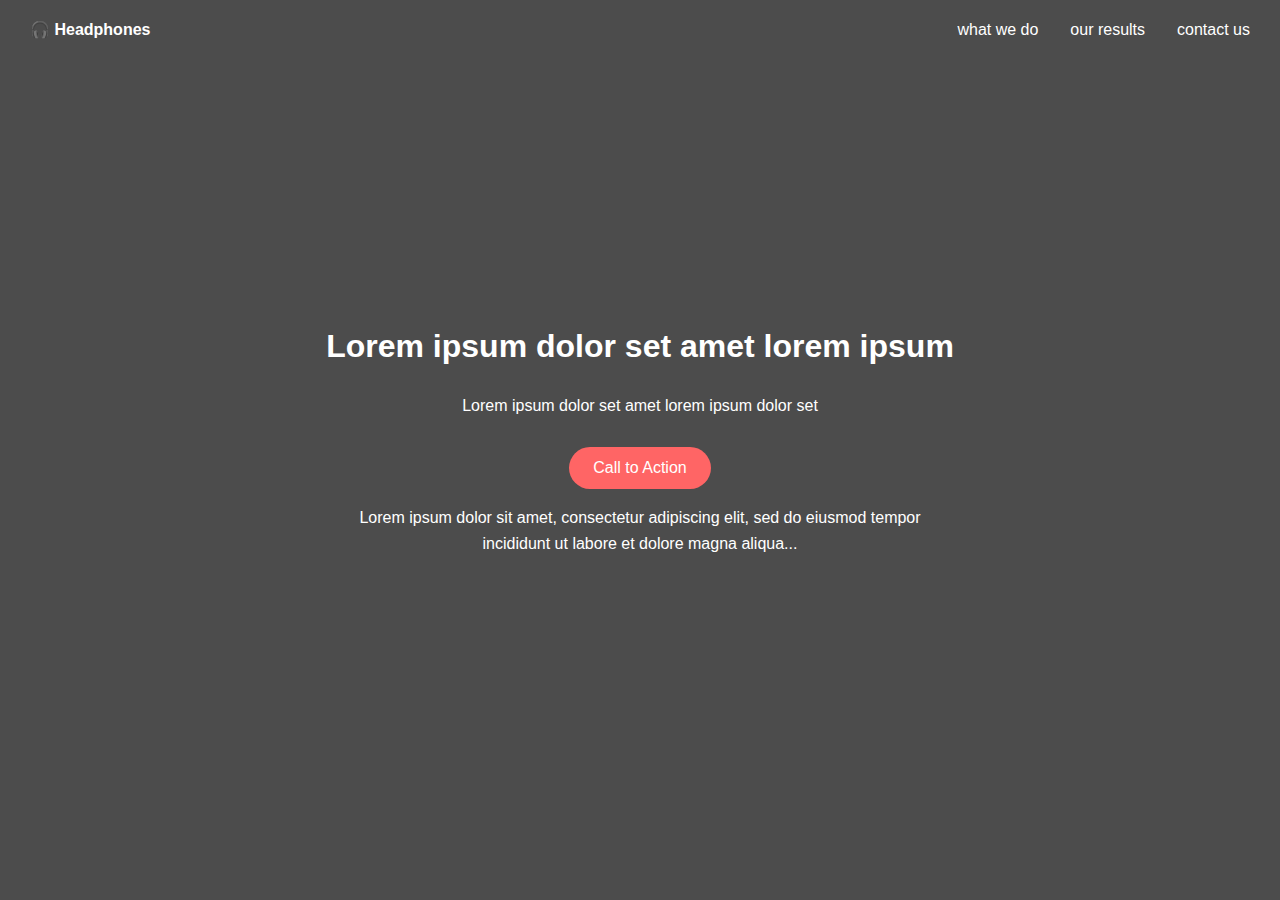
<file: 0-index.html>
<!DOCTYPE html>
<html lang="en">
<head>
  <meta charset="UTF-8" />
  <meta name="viewport" content="width=device-width, initial-scale=1.0"/>
  <title>Headphones</title>
  <link rel="stylesheet" href="0-styles.css" />
</head>
<body>
  <header class="hero">
    <nav class="nav">
      <div class="logo">🎧 Headphones</div>
      <ul class="nav-links">
        <li><a href="#">what we do</a></li>
        <li><a href="#">our results</a></li>
        <li><a href="#">contact us</a></li>
      </ul>
    </nav>
    <div class="hero-content">
      <h1>Lorem ipsum dolor set amet lorem ipsum</h1>
      <p>Lorem ipsum dolor set amet lorem ipsum dolor set</p>
      <button class="cta-button">Call to Action</button>
      <p class="description">
        Lorem ipsum dolor sit amet, consectetur adipiscing elit, sed do eiusmod tempor incididunt ut labore et dolore magna aliqua...
      </p>
    </div>
  </header>
</body>
</html>
</file>
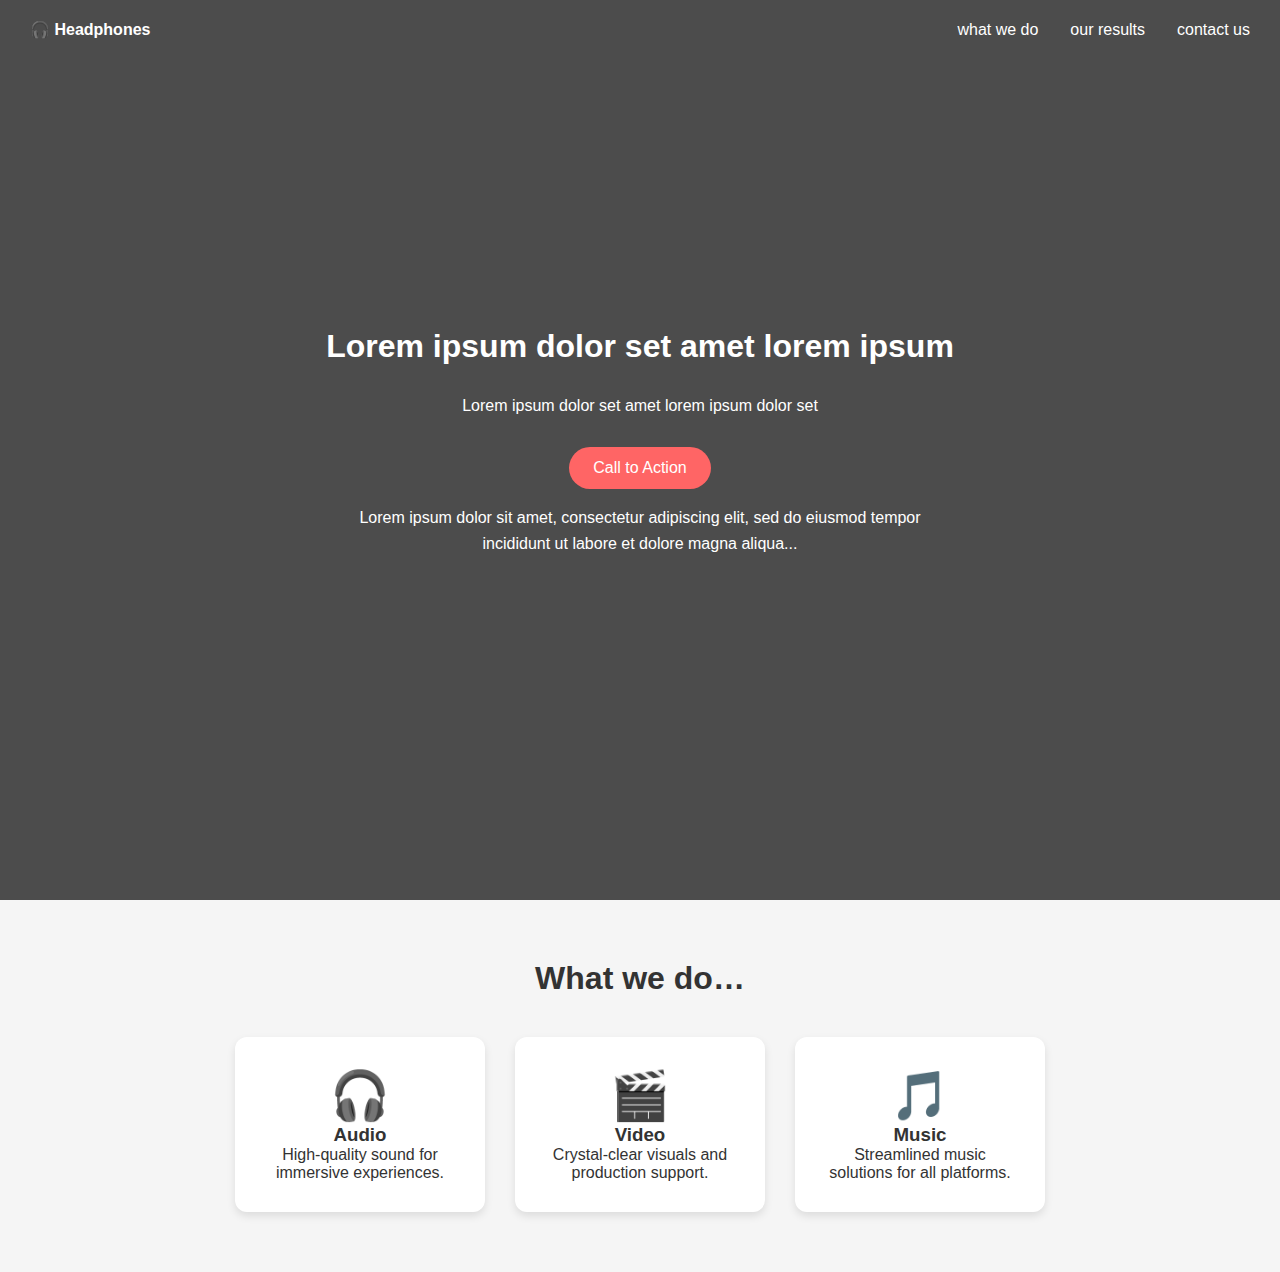
<file: 1-index.html>
<!DOCTYPE html>
<html lang="en">
<head>
  <meta charset="UTF-8" />
  <meta name="viewport" content="width=device-width, initial-scale=1.0"/>
  <title>Headphones</title>
  <link rel="stylesheet" href="1-styles.css" />
</head>
<body>
  <header class="hero">
    <nav class="nav">
      <div class="logo">🎧 Headphones</div>
      <ul class="nav-links">
        <li><a href="#">what we do</a></li>
        <li><a href="#">our results</a></li>
        <li><a href="#">contact us</a></li>
      </ul>
    </nav>
    <div class="hero-content">
      <h1>Lorem ipsum dolor set amet lorem ipsum</h1>
      <p>Lorem ipsum dolor set amet lorem ipsum dolor set</p>
      <button class="cta-button">Call to Action</button>
      <p class="description">
        Lorem ipsum dolor sit amet, consectetur adipiscing elit, sed do eiusmod tempor incididunt ut labore et dolore magna aliqua...
      </p>
    </div>
  </header>
  
  <section class="what-we-do">
    <h2>What we do…</h2>
    <div class="services">
      <div class="service-item">
        <span class="icon">🎧</span>
        <h3>Audio</h3>
        <p>High-quality sound for immersive experiences.</p>
      </div>
      <div class="service-item">
        <span class="icon">🎬</span>
        <h3>Video</h3>
        <p>Crystal-clear visuals and production support.</p>
      </div>
      <div class="service-item">
        <span class="icon">🎵</span>
        <h3>Music</h3>
        <p>Streamlined music solutions for all platforms.</p>
      </div>
    </div>
  </section>
</body>
</html>
</file>
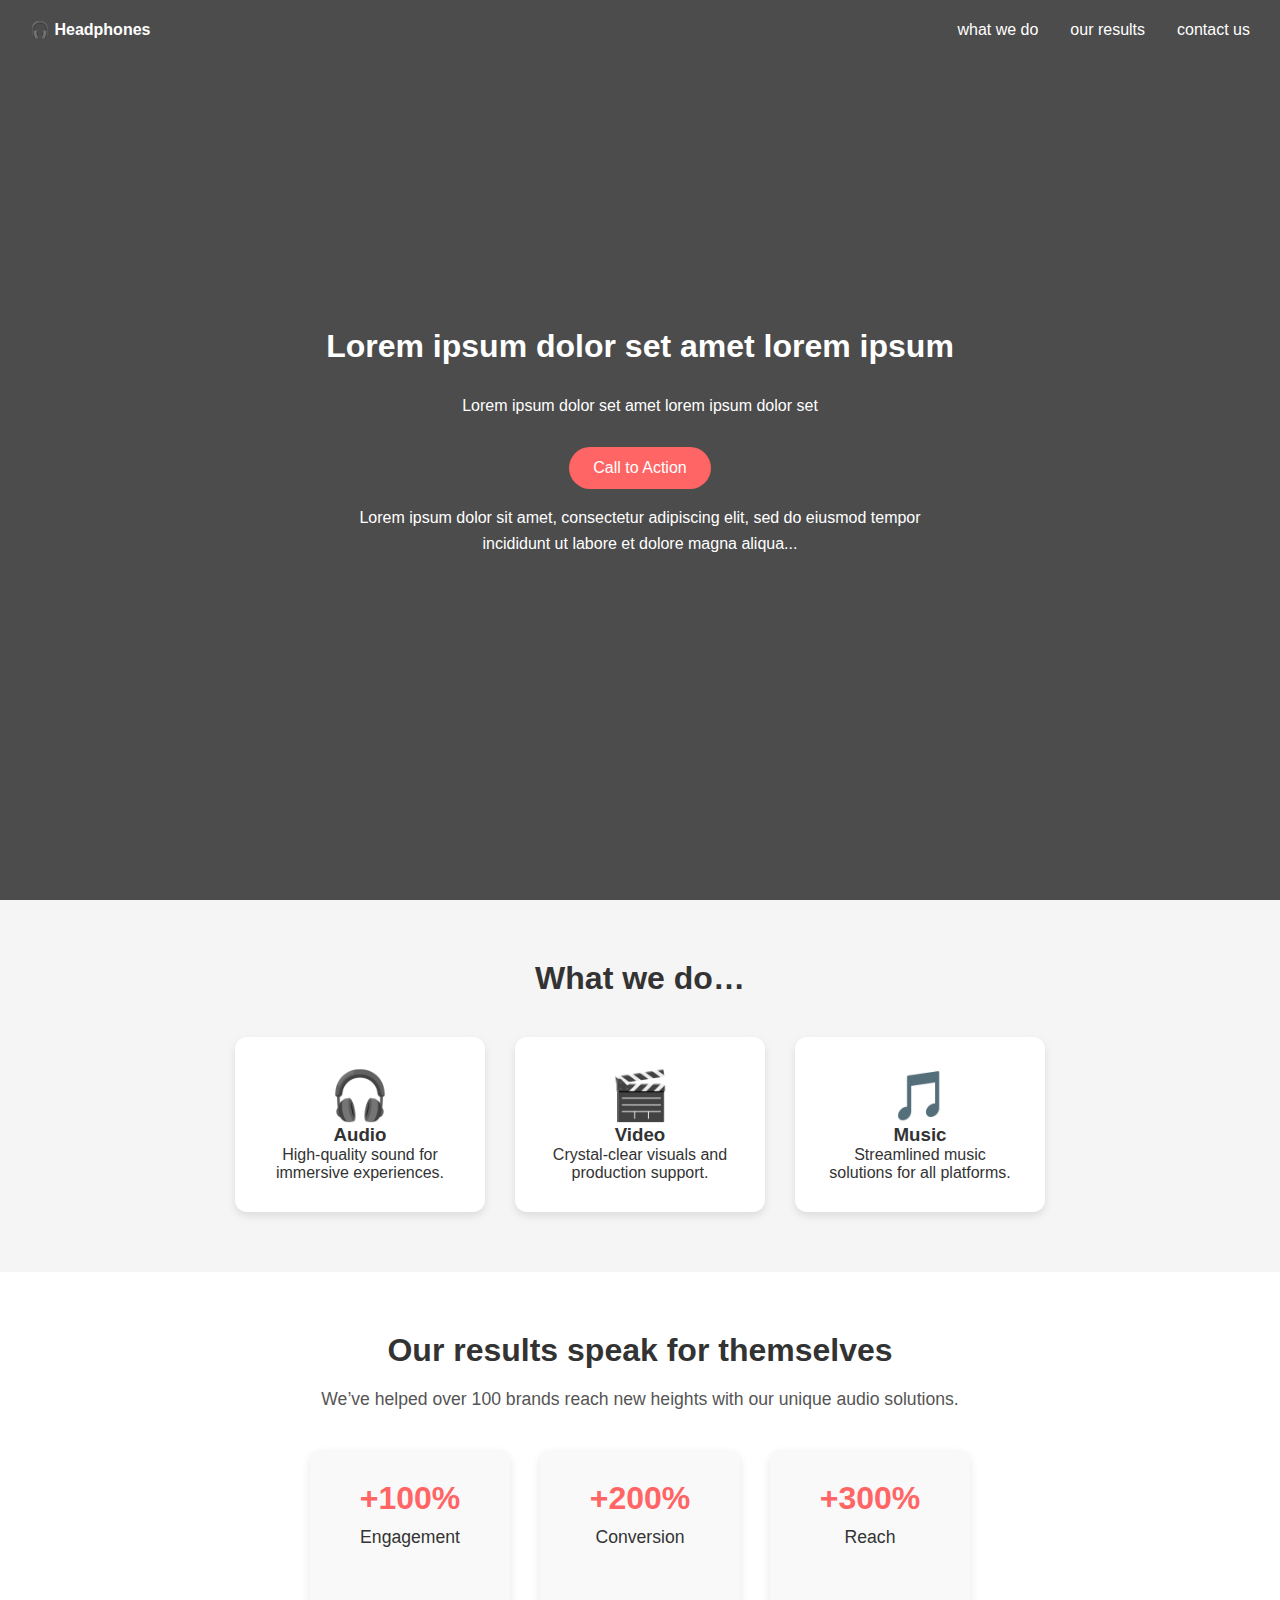
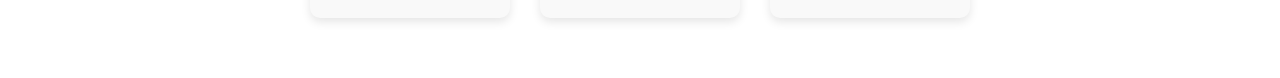
<file: 2-index.html>
<!DOCTYPE html>
<html lang="en">
<head>
  <meta charset="UTF-8" />
  <meta name="viewport" content="width=device-width, initial-scale=1.0"/>
  <title>Headphones</title>
  <link rel="stylesheet" href="2-styles.css" />
</head>
<body>
  <header class="hero">
    <nav class="nav">
      <div class="logo">🎧 Headphones</div>
      <ul class="nav-links">
        <li><a href="#">what we do</a></li>
        <li><a href="#">our results</a></li>
        <li><a href="#">contact us</a></li>
      </ul>
    </nav>
    <div class="hero-content">
      <h1>Lorem ipsum dolor set amet lorem ipsum</h1>
      <p>Lorem ipsum dolor set amet lorem ipsum dolor set</p>
      <button class="cta-button">Call to Action</button>
      <p class="description">
        Lorem ipsum dolor sit amet, consectetur adipiscing elit, sed do eiusmod tempor incididunt ut labore et dolore magna aliqua...
      </p>
    </div>
  </header>

  <section class="what-we-do">
    <h2>What we do…</h2>
    <div class="services">
      <div class="service-item">
        <span class="icon">🎧</span>
        <h3>Audio</h3>
        <p>High-quality sound for immersive experiences.</p>
      </div>
      <div class="service-item">
        <span class="icon">🎬</span>
        <h3>Video</h3>
        <p>Crystal-clear visuals and production support.</p>
      </div>
      <div class="service-item">
        <span class="icon">🎵</span>
        <h3>Music</h3>
        <p>Streamlined music solutions for all platforms.</p>
      </div>
    </div>
  </section>

  <section class="our-results">
    <h2>Our results speak for themselves</h2>
    <p>We’ve helped over 100 brands reach new heights with our unique audio solutions.</p>
    <div class="stats">
      <div class="stat">
        <h3>+100%</h3>
        <p>Engagement</p>
      </div>
      <div class="stat">
        <h3>+200%</h3>
        <p>Conversion</p>
      </div>
      <div class="stat">
        <h3>+300%</h3>
        <p>Reach</p>
      </div>
    </div>
  </section>
</body>
</html>
</file>
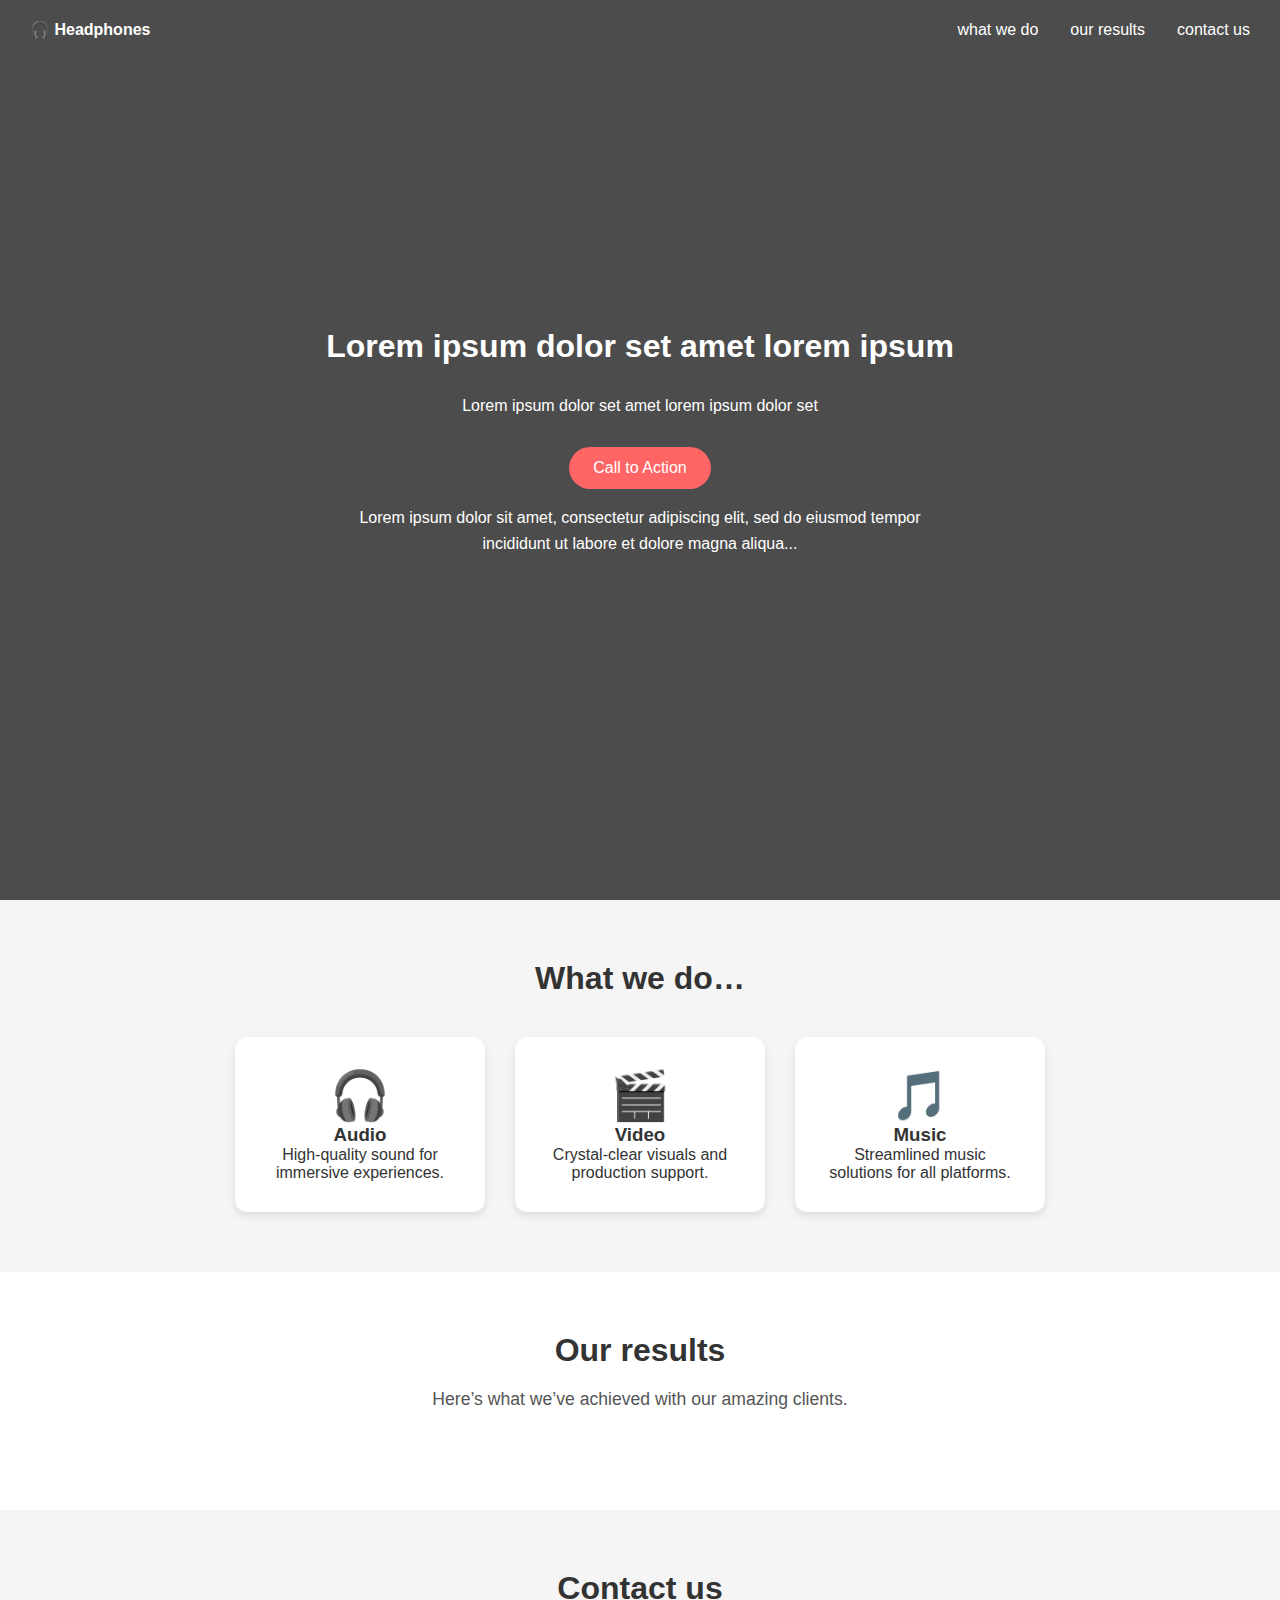
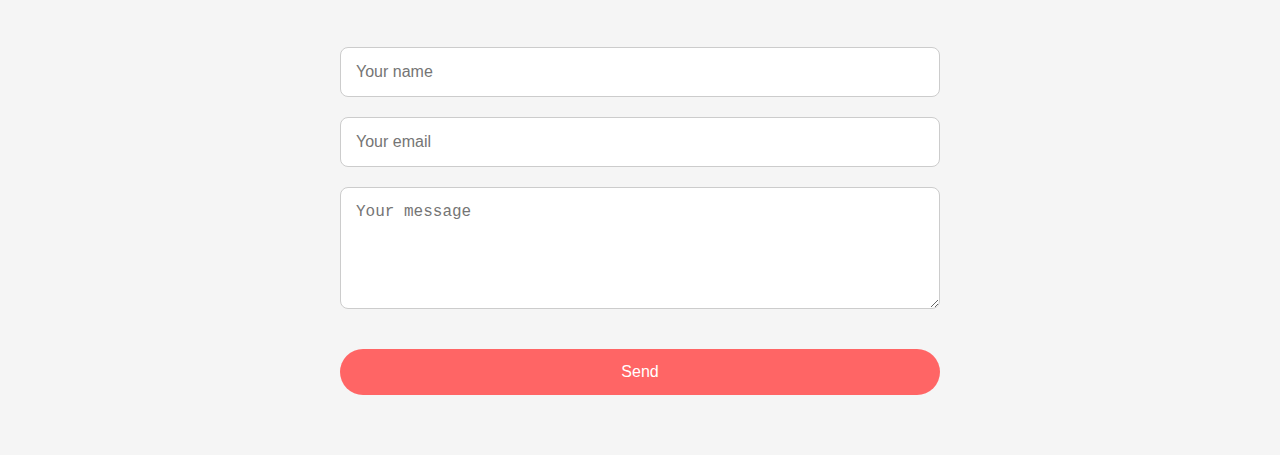
<file: 3-index.html>
<!DOCTYPE html>
<html lang="en">
<head>
  <meta charset="UTF-8" />
  <meta name="viewport" content="width=device-width, initial-scale=1.0"/>
  <title>Headphones</title>
  <link rel="stylesheet" href="3-styles.css" />
</head>
<body>
  <!-- Header / Hero Section -->
  <header class="hero">
    <nav class="nav">
      <div class="logo">🎧 Headphones</div>
      <ul class="nav-links">
        <li><a href="#">what we do</a></li>
        <li><a href="#">our results</a></li>
        <li><a href="#">contact us</a></li>
      </ul>
    </nav>
    <div class="hero-content">
      <h1>Lorem ipsum dolor set amet lorem ipsum</h1>
      <p>Lorem ipsum dolor set amet lorem ipsum dolor set</p>
      <button class="cta-button">Call to Action</button>
      <p class="description">
        Lorem ipsum dolor sit amet, consectetur adipiscing elit, sed do eiusmod tempor incididunt ut labore et dolore magna aliqua...
      </p>
    </div>
  </header>

  <!-- What We Do Section -->
  <section class="what-we-do">
    <h2>What we do…</h2>
    <div class="services">
      <div class="service-item">
        <span class="icon">🎧</span>
        <h3>Audio</h3>
        <p>High-quality sound for immersive experiences.</p>
      </div>
      <div class="service-item">
        <span class="icon">🎬</span>
        <h3>Video</h3>
        <p>Crystal-clear visuals and production support.</p>
      </div>
      <div class="service-item">
        <span class="icon">🎵</span>
        <h3>Music</h3>
        <p>Streamlined music solutions for all platforms.</p>
      </div>
    </div>
  </section>

  <!-- Our Results Section -->
  <section class="our-results">
    <h2>Our results</h2>
    <p>Here’s what we’ve achieved with our amazing clients.</p>
    <!-- You can add image or placeholder results here -->
  </section>

  <!-- Contact Us Section -->
  <section class="contact-section">
    <h2>Contact us</h2>
    <form class="contact-form">
      <div class="form-group">
        <input type="text" placeholder="Your name" required>
      </div>
      <div class="form-group">
        <input type="email" placeholder="Your email" required>
      </div>
      <div class="form-group">
        <textarea placeholder="Your message" rows="5" required></textarea>
      </div>
      <button type="submit" class="cta-button">Send</button>
    </form>
  </section>
</body>
</html>
</file>
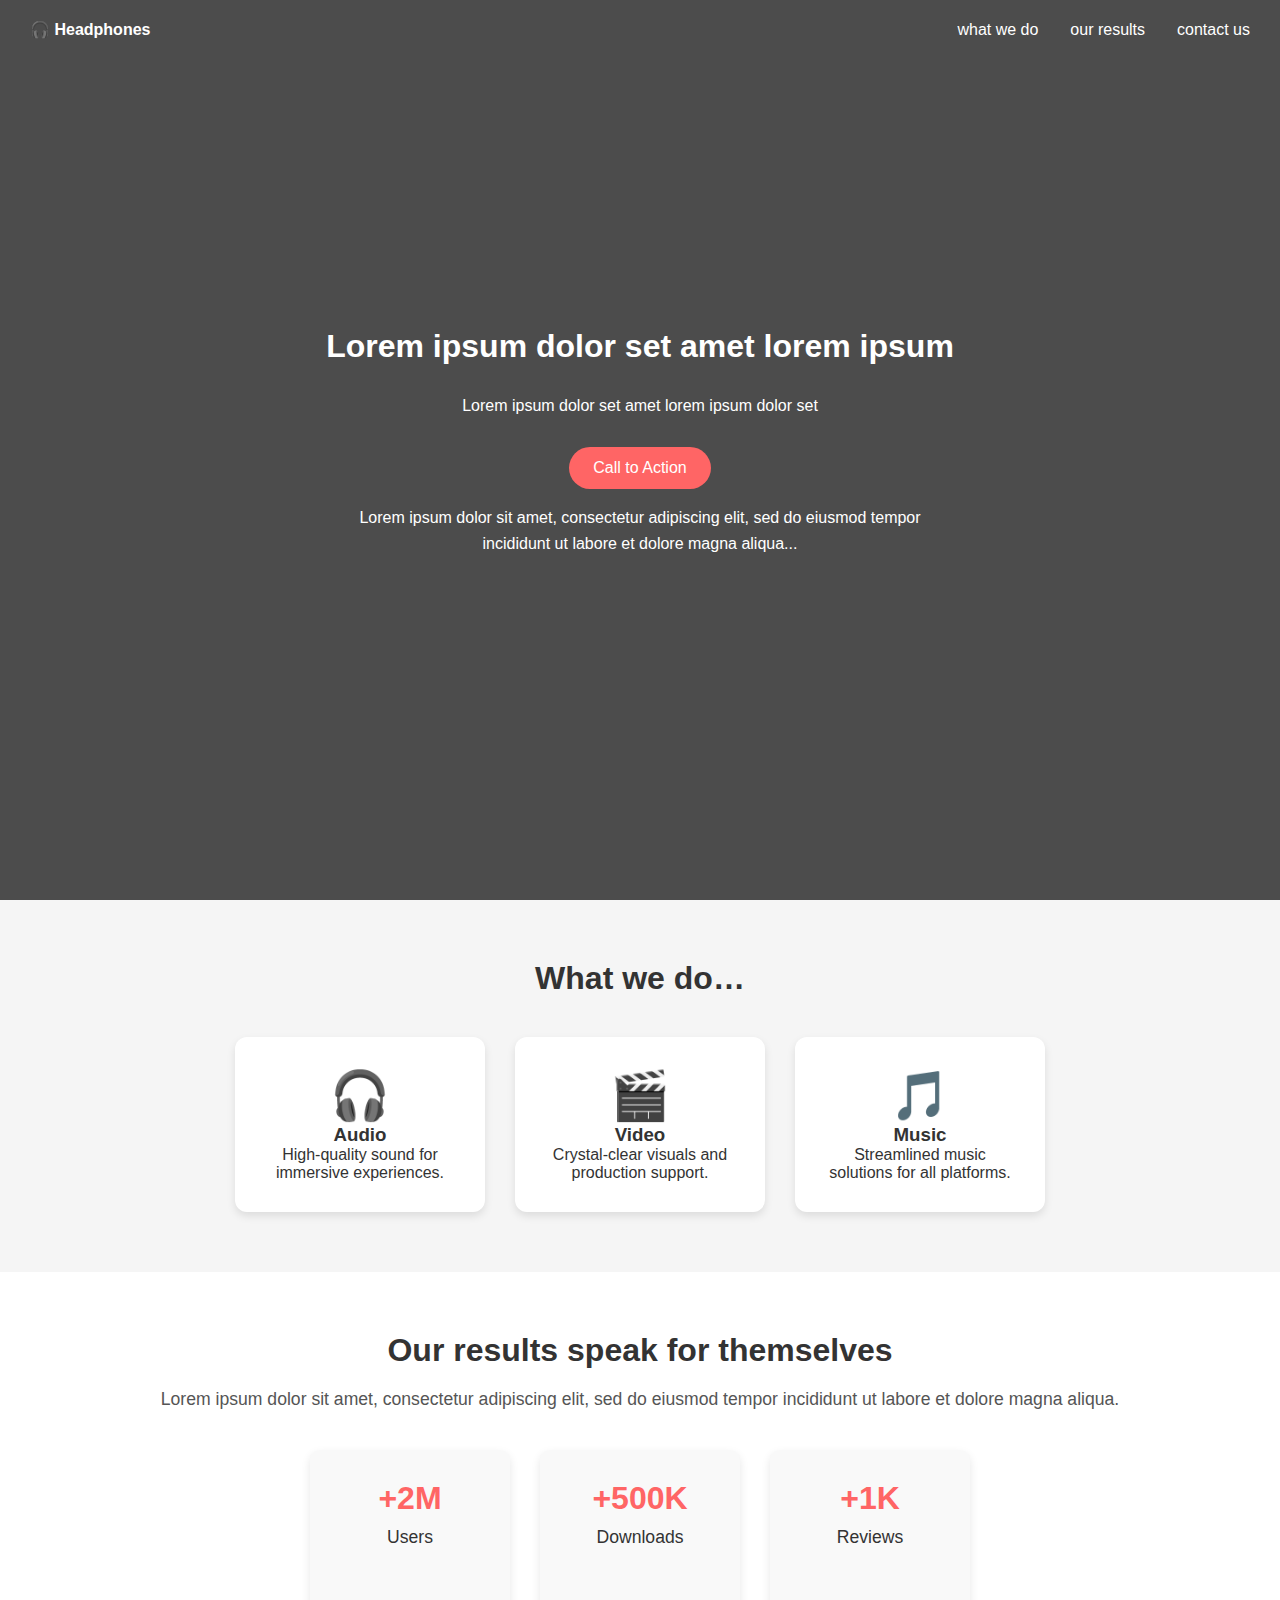
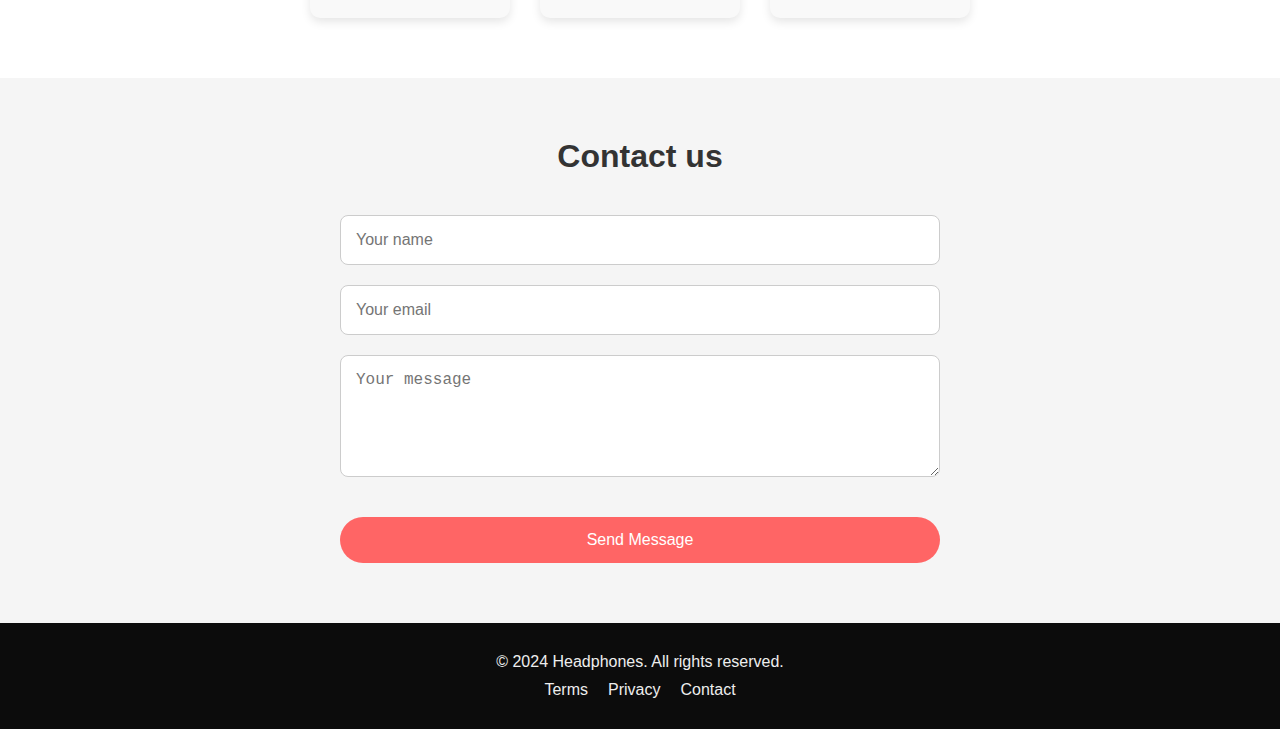
<file: 4-index.html>
<!DOCTYPE html>
<html lang="en">
<head>
  <meta charset="UTF-8" />
  <meta name="viewport" content="width=device-width, initial-scale=1.0"/>
  <title>Headphones</title>
  <link rel="stylesheet" href="4-styles.css" />
</head>
<body>
  <!-- HERO SECTION -->
  <header class="hero">
    <nav class="nav">
      <div class="logo">🎧 Headphones</div>
      <ul class="nav-links">
        <li><a href="#">what we do</a></li>
        <li><a href="#">our results</a></li>
        <li><a href="#">contact us</a></li>
      </ul>
    </nav>
    <div class="hero-content">
      <h1>Lorem ipsum dolor set amet lorem ipsum</h1>
      <p>Lorem ipsum dolor set amet lorem ipsum dolor set</p>
      <button class="cta-button">Call to Action</button>
      <p class="description">
        Lorem ipsum dolor sit amet, consectetur adipiscing elit, sed do eiusmod tempor incididunt ut labore et dolore magna aliqua...
      </p>
    </div>
  </header>

  <!-- WHAT WE DO -->
  <section class="what-we-do">
    <h2>What we do…</h2>
    <div class="services">
      <div class="service-item">
        <span class="icon">🎧</span>
        <h3>Audio</h3>
        <p>High-quality sound for immersive experiences.</p>
      </div>
      <div class="service-item">
        <span class="icon">🎬</span>
        <h3>Video</h3>
        <p>Crystal-clear visuals and production support.</p>
      </div>
      <div class="service-item">
        <span class="icon">🎵</span>
        <h3>Music</h3>
        <p>Streamlined music solutions for all platforms.</p>
      </div>
    </div>
  </section>

  <!-- OUR RESULTS -->
  <section class="our-results">
    <h2>Our results speak for themselves</h2>
    <p>Lorem ipsum dolor sit amet, consectetur adipiscing elit, sed do eiusmod tempor incididunt ut labore et dolore magna aliqua.</p>
    <div class="stats">
      <div class="stat">
        <h3>+2M</h3>
        <p>Users</p>
      </div>
      <div class="stat">
        <h3>+500K</h3>
        <p>Downloads</p>
      </div>
      <div class="stat">
        <h3>+1K</h3>
        <p>Reviews</p>
      </div>
    </div>
  </section>

  <!-- CONTACT US -->
  <section class="contact-section">
    <h2>Contact us</h2>
    <form class="contact-form">
      <div class="form-group">
        <input type="text" placeholder="Your name" required />
      </div>
      <div class="form-group">
        <input type="email" placeholder="Your email" required />
      </div>
      <div class="form-group">
        <textarea rows="5" placeholder="Your message" required></textarea>
      </div>
      <button class="cta-button" type="submit">Send Message</button>
    </form>
  </section>

  <!-- FOOTER -->
  <footer class="footer">
    <div class="footer-content">
      <p>© 2024 Headphones. All rights reserved.</p>
      <ul class="footer-links">
        <li><a href="#">Terms</a></li>
        <li><a href="#">Privacy</a></li>
        <li><a href="#">Contact</a></li>
      </ul>
    </div>
  </footer>
</body>
</html>
</file>
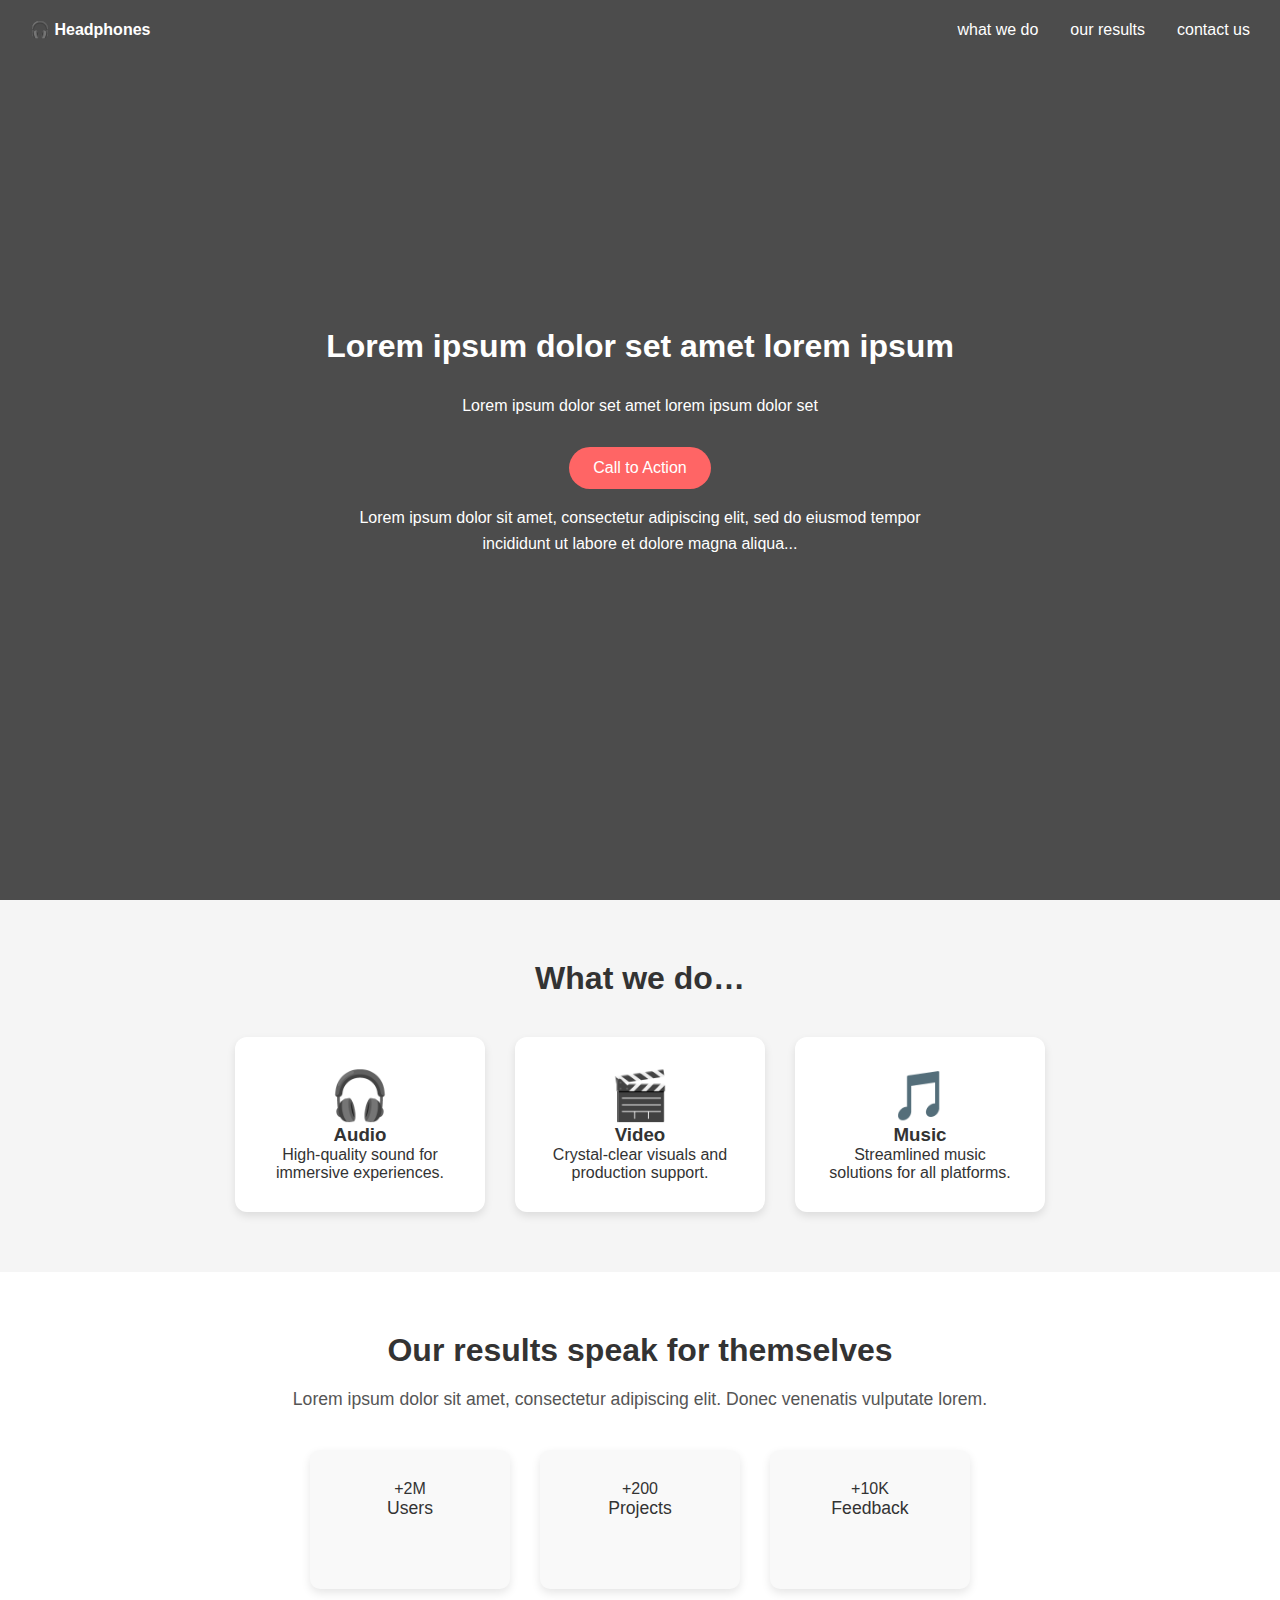
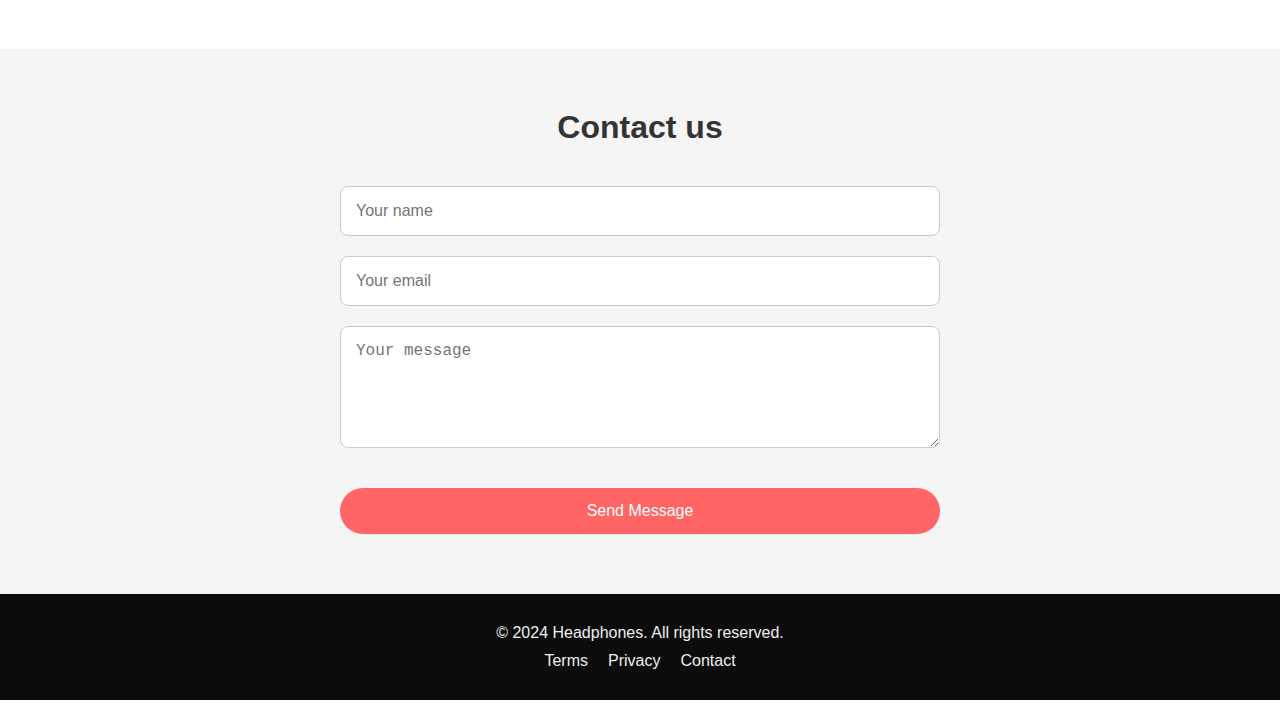
<file: 6-index.html>
<!DOCTYPE html>
<html lang="en">
<head>
  <meta charset="UTF-8" />
  <meta name="viewport" content="width=device-width, initial-scale=1.0"/>
  <title>Headphones</title>
  <link rel="stylesheet" href="4-styles.css" />
</head>
<body>
  <!-- HERO SECTION -->
  <header class="hero">
    <nav class="nav">
      <div class="logo">🎧 Headphones</div>
      <ul class="nav-links">
        <li><a href="#">what we do</a></li>
        <li><a href="#">our results</a></li>
        <li><a href="#">contact us</a></li>
      </ul>
    </nav>
    <div class="hero-content">
      <h1>Lorem ipsum dolor set amet lorem ipsum</h1>
      <p>Lorem ipsum dolor set amet lorem ipsum dolor set</p>
      <button class="cta-button">Call to Action</button>
      <p class="description">
        Lorem ipsum dolor sit amet, consectetur adipiscing elit, sed do eiusmod tempor incididunt ut labore et dolore magna aliqua...
      </p>
    </div>
  </header>

  <!-- WHAT WE DO -->
  <section class="what-we-do">
    <h2>What we do…</h2>
    <div class="services">
      <div class="service-item">
        <span class="icon">🎧</span>
        <h3>Audio</h3>
        <p>High-quality sound for immersive experiences.</p>
      </div>
      <div class="service-item">
        <span class="icon">🎬</span>
        <h3>Video</h3>
        <p>Crystal-clear visuals and production support.</p>
      </div>
      <div class="service-item">
        <span class="icon">🎵</span>
        <h3>Music</h3>
        <p>Streamlined music solutions for all platforms.</p>
      </div>
    </div>
  </section>

 <!-- OUR RESULTS SECTION -->
  <section class="our-results">
    <h2>Our results speak for themselves</h2>
    <p>Lorem ipsum dolor sit amet, consectetur adipiscing elit. Donec venenatis vulputate lorem.</p>
    
    <div class="stats">
      <div class="stat">
        <div class="pentagon">+2M</div>
        <p>Users</p>
      </div>
      <div class="stat">
        <div class="pentagon">+200</div>
        <p>Projects</p>
      </div>
      <div class="stat">
        <div class="pentagon">+10K</div>
        <p>Feedback</p>
      </div>
    </div>
  </section>


  <!-- CONTACT US -->
  <section class="contact-section">
    <h2>Contact us</h2>
    <form class="contact-form">
      <div class="form-group">
        <input type="text" placeholder="Your name" required />
      </div>
      <div class="form-group">
        <input type="email" placeholder="Your email" required />
      </div>
      <div class="form-group">
        <textarea rows="5" placeholder="Your message" required></textarea>
      </div>
      <button class="cta-button" type="submit">Send Message</button>
    </form>
  </section>

  <!-- FOOTER -->
  <footer class="footer">
    <div class="footer-content">
      <p>© 2024 Headphones. All rights reserved.</p>
      <ul class="footer-links">
        <li><a href="#">Terms</a></li>
        <li><a href="#">Privacy</a></li>
        <li><a href="#">Contact</a></li>
      </ul>
    </div>
  </footer>
</body>
</html>
</file>
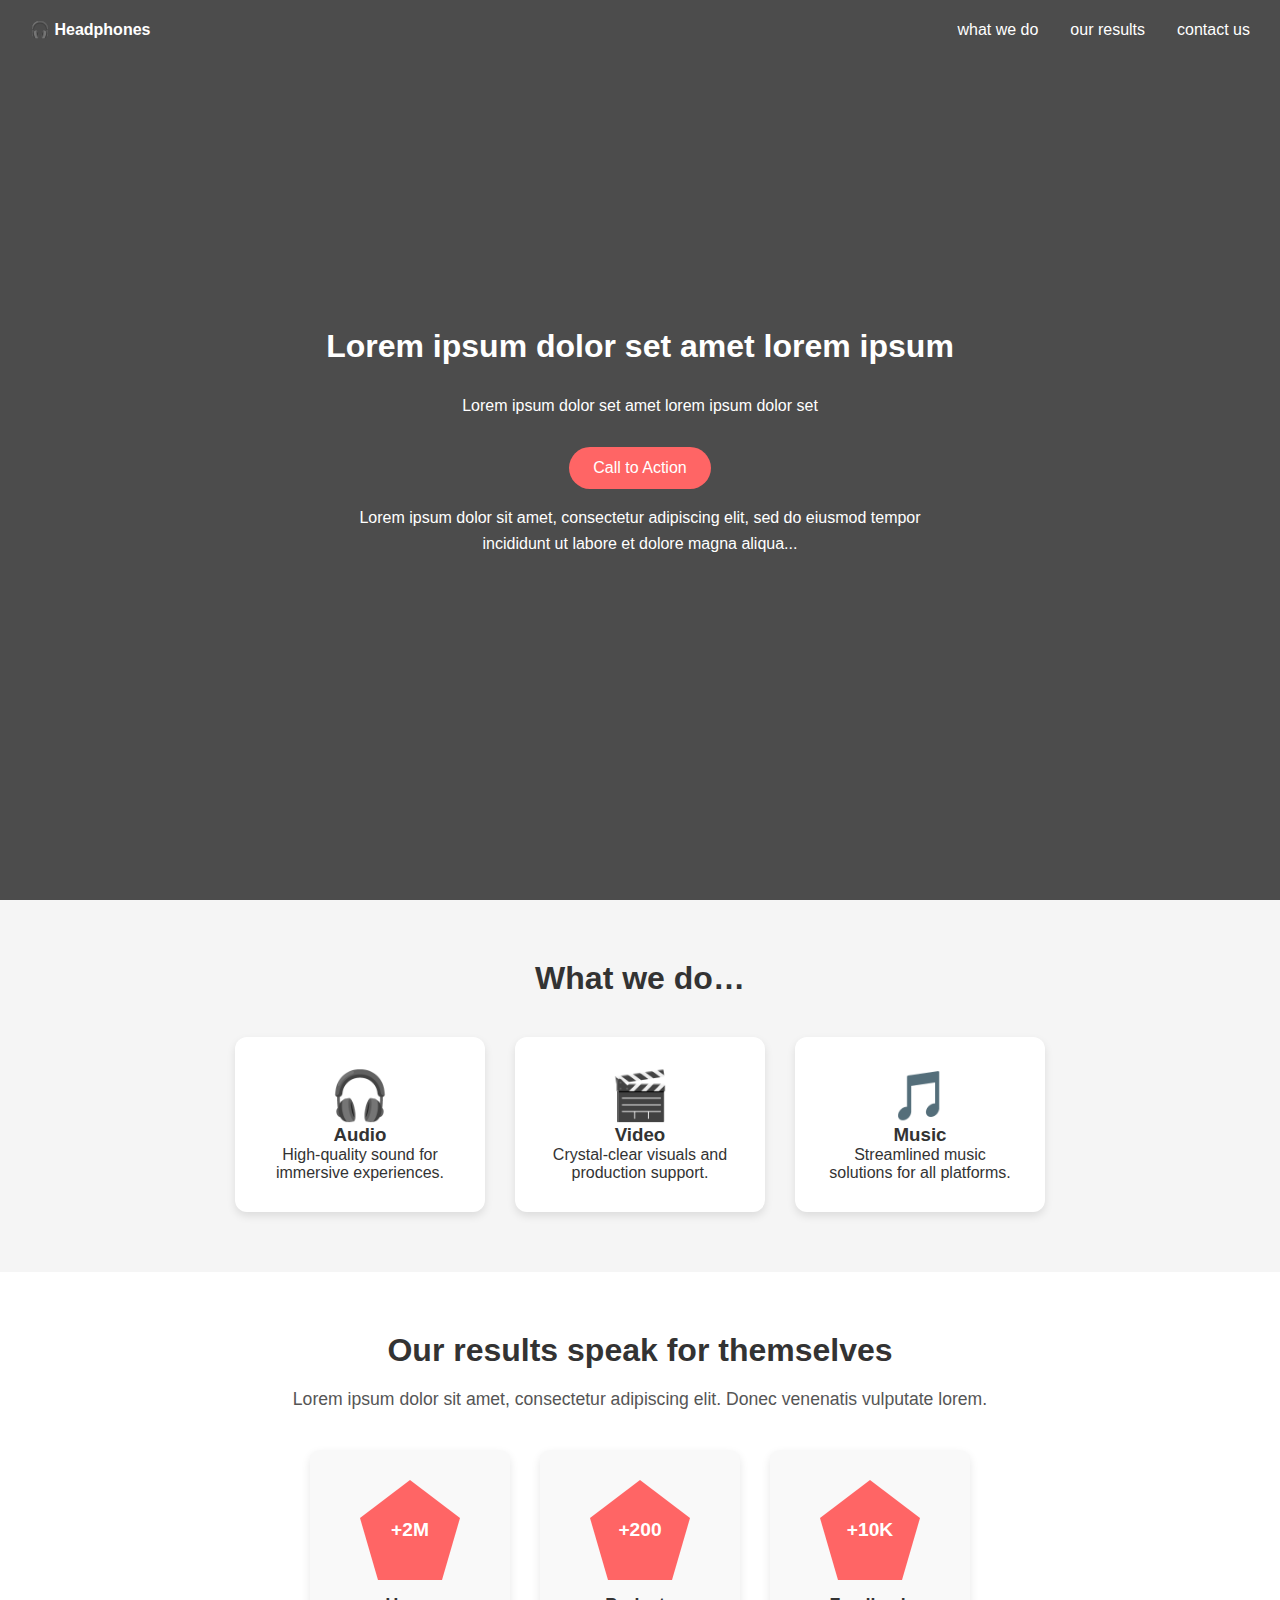
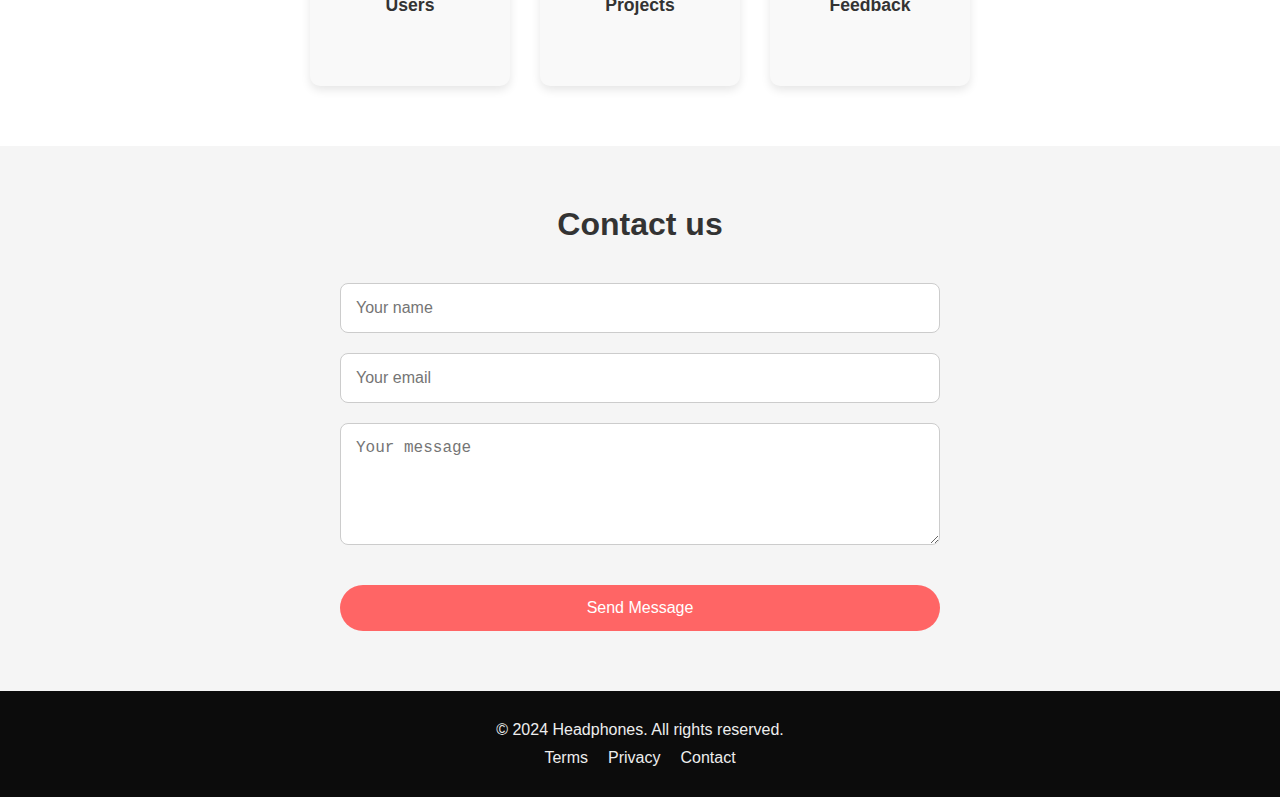
<file: 7-index.html>
<!DOCTYPE html>
<html lang="en">
<head>
  <meta charset="UTF-8" />
  <meta name="viewport" content="width=device-width, initial-scale=1.0"/>
  <title>Headphones</title>
  <link rel="stylesheet" href="7-styles.css" />
</head>
<body>
  <!-- HERO SECTION -->
  <header class="hero">
    <nav class="nav">
      <div class="logo">🎧 Headphones</div>
      <ul class="nav-links">
        <li><a href="#">what we do</a></li>
        <li><a href="#">our results</a></li>
        <li><a href="#">contact us</a></li>
      </ul>
    </nav>
    <div class="hero-content">
      <h1>Lorem ipsum dolor set amet lorem ipsum</h1>
      <p>Lorem ipsum dolor set amet lorem ipsum dolor set</p>
      <button class="cta-button">Call to Action</button>
      <p class="description">
        Lorem ipsum dolor sit amet, consectetur adipiscing elit, sed do eiusmod tempor incididunt ut labore et dolore magna aliqua...
      </p>
    </div>
  </header>

  <!-- WHAT WE DO -->
  <section class="what-we-do">
    <h2>What we do…</h2>
    <div class="services">
      <div class="service-item">
        <span class="icon">🎧</span>
        <h3>Audio</h3>
        <p>High-quality sound for immersive experiences.</p>
      </div>
      <div class="service-item">
        <span class="icon">🎬</span>
        <h3>Video</h3>
        <p>Crystal-clear visuals and production support.</p>
      </div>
      <div class="service-item">
        <span class="icon">🎵</span>
        <h3>Music</h3>
        <p>Streamlined music solutions for all platforms.</p>
      </div>
    </div>
  </section>

 <!-- OUR RESULTS SECTION -->
  <section class="our-results">
    <h2>Our results speak for themselves</h2>
    <p>Lorem ipsum dolor sit amet, consectetur adipiscing elit. Donec venenatis vulputate lorem.</p>
    
    <div class="stats">
      <div class="stat">
        <div class="pentagon">+2M</div>
        <p>Users</p>
      </div>
      <div class="stat">
        <div class="pentagon">+200</div>
        <p>Projects</p>
      </div>
      <div class="stat">
        <div class="pentagon">+10K</div>
        <p>Feedback</p>
      </div>
    </div>
  </section>

  <!-- CONTACT US -->
  <section class="contact-section">
    <h2>Contact us</h2>
    <form class="contact-form">
      <div class="form-group">
        <input type="text" placeholder="Your name" required />
      </div>
      <div class="form-group">
        <input type="email" placeholder="Your email" required />
      </div>
      <div class="form-group">
        <textarea rows="5" placeholder="Your message" required></textarea>
      </div>
      <button class="cta-button" type="submit">Send Message</button>
    </form>
  </section>

  <!-- FOOTER -->
  <footer class="footer">
    <div class="footer-content">
      <p>© 2024 Headphones. All rights reserved.</p>
      <ul class="footer-links">
        <li><a href="#">Terms</a></li>
        <li><a href="#">Privacy</a></li>
        <li><a href="#">Contact</a></li>
      </ul>
    </div>
  </footer>
</body>
</html>
</file>
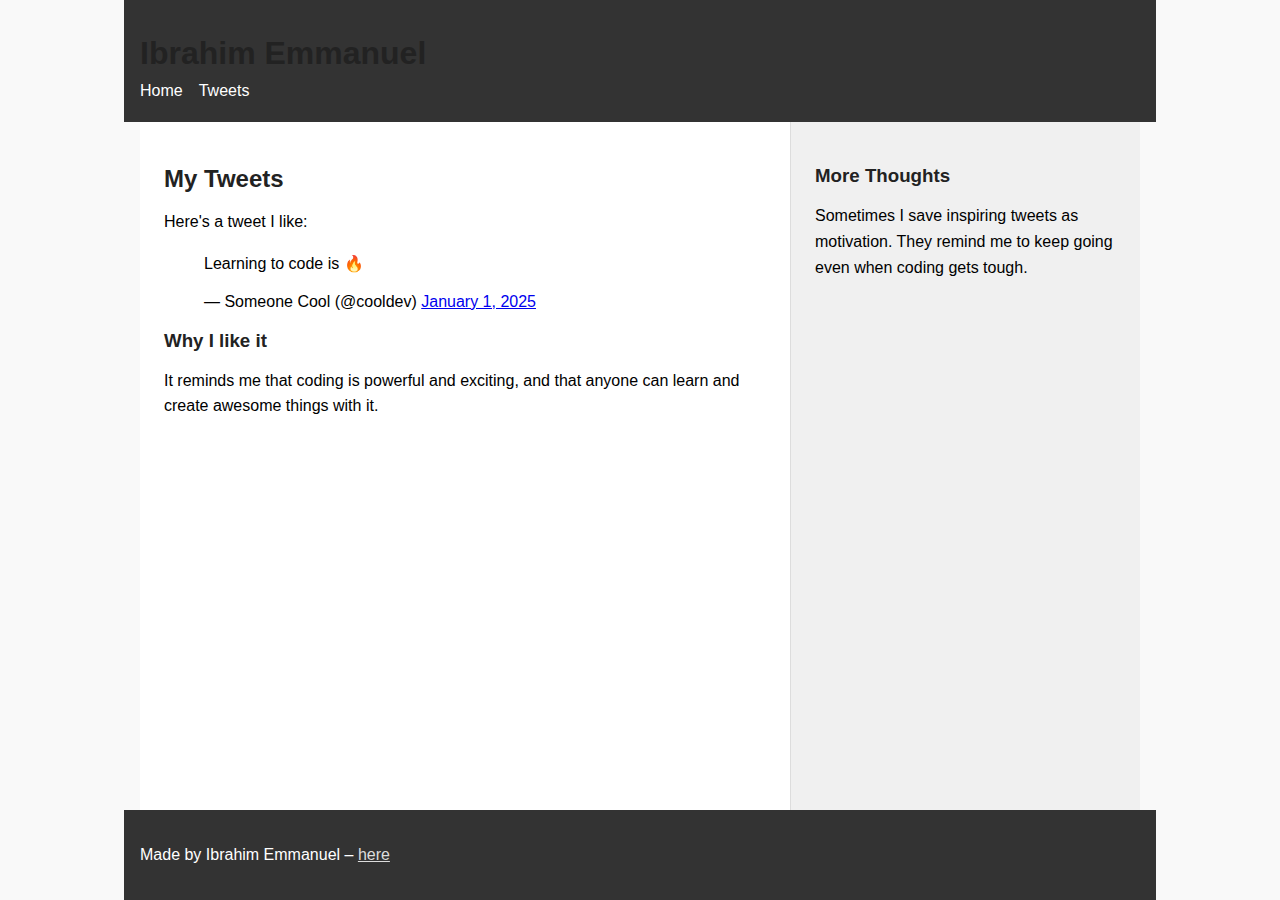
<file: css_basic/tweets.html>
<!DOCTYPE html>
<html lang="en">
  <head>
    <meta charset="UTF-8" />
    <title>My Tweets</title>
    <meta name="viewport" content="width=device-width, initial-scale=1.0">
    <link href="base.css" rel="stylesheet" />
    <link href="styles.css" rel="stylesheet" />
  </head>
  <body class="works_on_smartphone">
    <header>
      <h1>Ibrahim Emmanuel</h1>
      <nav>
        <ul>
          <li><a href="index.html">Home</a></li>
          <li><a href="tweets.html">Tweets</a></li>
        </ul>
      </nav>
    </header>

    <main>
      <article>
        <h2>My Tweets</h2>
        <p>Here's a tweet I like:</p>
        <blockquote class="twitter-tweet">
          <p lang="en" dir="ltr">Learning to code is 🔥</p>
          — Someone Cool (@cooldev)
          <a href="https://twitter.com/cooldev/status/1234567890">January 1, 2025</a>
        </blockquote>

        <h3>Why I like it</h3>
        <p>It reminds me that coding is powerful and exciting, and that anyone can learn and create awesome things with it.</p>
      </article>

      <aside>
        <h3>More Thoughts</h3>
        <p>Sometimes I save inspiring tweets as motivation. They remind me to keep going even when coding gets tough.</p>
      </aside>
    </main>

    <footer>
      <p>
        Made by Ibrahim Emmanuel –
        <a href="https://your-link.com" target="_blank">here</a>
      </p>
    </footer>
  </body>
</html>
</file>
<file: 0-styles.css>
* {
  box-sizing: border-box;
  margin: 0;
  padding: 0;
}

body {
  font-family: Arial, sans-serif;
  background-color: #fff;
  color: #333;
}

/* HERO SECTION */
.hero {
  background: linear-gradient(to right, rgba(0,0,0,0.7), rgba(0,0,0,0.7)),
              url('https://images.unsplash.com/photo-1511671782779-c97d3d27a1d4') no-repeat center center/cover;
  height: 100vh;
  color: white;
  display: flex;
  flex-direction: column;
  justify-content: center;
  padding: 2rem;
}

/* CENTER CONTENT */
.hero-content {
  display: flex;
  flex-direction: column;
  align-items: center;
  text-align: center;
  max-width: 700px;
  margin: 0 auto;
}

/* NAVIGATION */
.nav {
  position: absolute;
  top: 20px;
  left: 0;
  right: 0;
  display: flex;
  justify-content: space-between;
  padding: 0 30px;
  align-items: center;
}

.nav .logo {
  font-weight: bold;
}

.nav-links {
  list-style: none;
  display: flex;
  gap: 2rem;
}

.nav-links a {
  color: white;
  text-decoration: none;
  transition: color 0.3s;
}

.nav-links a:hover {
  color: #ff6565;
}

/* HERO TEXT */
.hero-content h1 {
  font-size: 2rem;
  margin-bottom: 1rem;
}

.hero-content p {
  margin: 1rem 0;
}

.cta-button {
  background-color: #ff6565;
  border: none;
  padding: 12px 24px;
  color: white;
  font-size: 1rem;
  border-radius: 25px;
  cursor: pointer;
  margin-top: 1rem;
  transition: opacity 0.3s;
}

.cta-button:hover {
  opacity: 0.9;
}

.description {
  max-width: 600px;
  margin-top: 20px;
  font-size: 1rem;
  line-height: 1.6;
  color: #fff;
}

/* RESPONSIVE */
@media (max-width: 480px) {
  .nav-links {
    display: none;
  }

  .hero-content h1 {
    font-size: 1.5rem;
  }

  .cta-button {
    width: 100%;
  }
}
</file>
<file: 1-styles.css>
* {
  box-sizing: border-box;
  margin: 0;
  padding: 0;
}

body {
  font-family: Arial, sans-serif;
  background-color: #fff;
  color: #333;
}

/* HERO SECTION */
.hero {
  background: linear-gradient(to right, rgba(0,0,0,0.7), rgba(0,0,0,0.7)),
              url('https://images.unsplash.com/photo-1511671782779-c97d3d27a1d4') no-repeat center center/cover;
  height: 100vh;
  color: white;
  display: flex;
  flex-direction: column;
  justify-content: center;
  padding: 2rem;
}

.hero-content {
  display: flex;
  flex-direction: column;
  align-items: center;
  text-align: center;
  max-width: 700px;
  margin: 0 auto;
}

/* NAVIGATION */
.nav {
  position: absolute;
  top: 20px;
  left: 0;
  right: 0;
  display: flex;
  justify-content: space-between;
  padding: 0 30px;
  align-items: center;
}

.nav .logo {
  font-weight: bold;
}

.nav-links {
  list-style: none;
  display: flex;
  gap: 2rem;
}

.nav-links a {
  color: white;
  text-decoration: none;
  transition: color 0.3s;
}

.nav-links a:hover {
  color: #ff6565;
}

/* HERO TEXT */
.hero-content h1 {
  font-size: 2rem;
  margin-bottom: 1rem;
}

.hero-content p {
  margin: 1rem 0;
}

.cta-button {
  background-color: #ff6565;
  border: none;
  padding: 12px 24px;
  color: white;
  font-size: 1rem;
  border-radius: 25px;
  cursor: pointer;
  margin-top: 1rem;
  transition: opacity 0.3s;
}

.cta-button:hover {
  opacity: 0.9;
}

.description {
  max-width: 600px;
  margin-top: 20px;
  font-size: 1rem;
  line-height: 1.6;
  color: #fff;
}

/* WHAT WE DO SECTION */
.what-we-do {
  background-color: #f5f5f5;
  padding: 60px 20px;
  text-align: center;
}

.what-we-do h2 {
  font-size: 2rem;
  margin-bottom: 40px;
}

.services {
  display: flex;
  justify-content: center;
  flex-wrap: wrap;
  gap: 30px;
  max-width: 1000px;
  margin: 0 auto;
}

.service-item {
  background: white;
  padding: 30px;
  border-radius: 12px;
  width: 250px;
  box-shadow: 0 4px 8px rgba(0,0,0,0.1);
  transition: transform 0.3s;
}

.service-item:hover {
  transform: translateY(-5px);
}

.icon {
  font-size: 3rem;
  margin-bottom: 15px;
  color: #ff6565;
}

/* RESPONSIVE */
@media (max-width: 480px) {
  .services {
    flex-direction: column;
    align-items: center;
  }

  .service-item {
    width: 90%;
  }

  .hero-content h1 {
    font-size: 1.5rem;
  }

  .cta-button {
    width: 100%;
  }
}
</file>
<file: 2-styles.css>
* {
  box-sizing: border-box;
  margin: 0;
  padding: 0;
}

body {
  font-family: Arial, sans-serif;
  background-color: #fff;
  color: #333;
}

/* HERO SECTION */
.hero {
  background: linear-gradient(to right, rgba(0,0,0,0.7), rgba(0,0,0,0.7)),
              url('https://images.unsplash.com/photo-1511671782779-c97d3d27a1d4') no-repeat center center/cover;
  height: 100vh;
  color: white;
  display: flex;
  flex-direction: column;
  justify-content: center;
  padding: 2rem;
}

.hero-content {
  display: flex;
  flex-direction: column;
  align-items: center;
  text-align: center;
  max-width: 700px;
  margin: 0 auto;
}

/* NAVIGATION */
.nav {
  position: absolute;
  top: 20px;
  left: 0;
  right: 0;
  display: flex;
  justify-content: space-between;
  padding: 0 30px;
  align-items: center;
}

.nav .logo {
  font-weight: bold;
}

.nav-links {
  list-style: none;
  display: flex;
  gap: 2rem;
}

.nav-links a {
  color: white;
  text-decoration: none;
  transition: color 0.3s;
}

.nav-links a:hover {
  color: #ff6565;
}

/* HERO TEXT */
.hero-content h1 {
  font-size: 2rem;
  margin-bottom: 1rem;
}

.hero-content p {
  margin: 1rem 0;
}

.cta-button {
  background-color: #ff6565;
  border: none;
  padding: 12px 24px;
  color: white;
  font-size: 1rem;
  border-radius: 25px;
  cursor: pointer;
  margin-top: 1rem;
  transition: opacity 0.3s;
}

.cta-button:hover {
  opacity: 0.9;
}

.description {
  max-width: 600px;
  margin-top: 20px;
  font-size: 1rem;
  line-height: 1.6;
  color: #fff;
}

/* WHAT WE DO SECTION */
.what-we-do {
  background-color: #f5f5f5;
  padding: 60px 20px;
  text-align: center;
}

.what-we-do h2 {
  font-size: 2rem;
  margin-bottom: 40px;
}

.services {
  display: flex;
  justify-content: center;
  flex-wrap: wrap;
  gap: 30px;
  max-width: 1000px;
  margin: 0 auto;
}

.service-item {
  background: white;
  padding: 30px;
  border-radius: 12px;
  width: 250px;
  box-shadow: 0 4px 8px rgba(0,0,0,0.1);
  transition: transform 0.3s;
}

.service-item:hover {
  transform: translateY(-5px);
}

.icon {
  font-size: 3rem;
  margin-bottom: 15px;
  color: #ff6565;
}

/* OUR RESULTS SECTION */
.our-results {
  padding: 60px 20px;
  text-align: center;
  background-color: #fff;
}

.our-results h2 {
  font-size: 2rem;
  margin-bottom: 20px;
}

.our-results p {
  font-size: 1.1rem;
  color: #555;
  margin-bottom: 40px;
}

.stats {
  display: flex;
  justify-content: center;
  gap: 30px;
  flex-wrap: wrap;
  max-width: 1000px;
  margin: 0 auto;
}

.stat {
  background-color: #f9f9f9;
  padding: 30px;
  border-radius: 10px;
  box-shadow: 0 4px 10px rgba(0, 0, 0, 0.1);
  width: 200px;
}

.stat h3 {
  font-size: 2rem;
  color: #ff6565;
  margin-bottom: 10px;
}

.stat p {
  color: #333;
}

/* RESPONSIVE */
@media (max-width: 480px) {
  .nav-links {
    display: none;
  }

  .hero-content h1 {
    font-size: 1.5rem;
  }

  .cta-button {
    width: 100%;
  }

  .services, .stats {
    flex-direction: column;
    align-items: center;
  }

  .service-item, .stat {
    width: 90%;
  }
}
</file>
<file: 3-styles.css>
* {
  box-sizing: border-box;
  margin: 0;
  padding: 0;
}

body {
  font-family: Arial, sans-serif;
  background-color: #fff;
  color: #333;
}

/* HERO SECTION */
.hero {
  background: linear-gradient(to right, rgba(0,0,0,0.7), rgba(0,0,0,0.7)),
              url('https://images.unsplash.com/photo-1511671782779-c97d3d27a1d4') no-repeat center center/cover;
  height: 100vh;
  color: white;
  display: flex;
  flex-direction: column;
  justify-content: center;
  padding: 2rem;
}

.hero-content {
  display: flex;
  flex-direction: column;
  align-items: center;
  text-align: center;
  max-width: 700px;
  margin: 0 auto;
}

/* NAVIGATION */
.nav {
  position: absolute;
  top: 20px;
  left: 0;
  right: 0;
  display: flex;
  justify-content: space-between;
  padding: 0 30px;
  align-items: center;
}

.nav .logo {
  font-weight: bold;
}

.nav-links {
  list-style: none;
  display: flex;
  gap: 2rem;
}

.nav-links a {
  color: white;
  text-decoration: none;
  transition: color 0.3s;
}

.nav-links a:hover {
  color: #ff6565;
}

/* HERO TEXT */
.hero-content h1 {
  font-size: 2rem;
  margin-bottom: 1rem;
}

.hero-content p {
  margin: 1rem 0;
}

.cta-button {
  background-color: #ff6565;
  border: none;
  padding: 12px 24px;
  color: white;
  font-size: 1rem;
  border-radius: 25px;
  cursor: pointer;
  margin-top: 1rem;
  transition: opacity 0.3s;
}

.cta-button:hover {
  opacity: 0.9;
}

.description {
  max-width: 600px;
  margin-top: 20px;
  font-size: 1rem;
  line-height: 1.6;
  color: #fff;
}

/* WHAT WE DO SECTION */
.what-we-do {
  background-color: #f5f5f5;
  padding: 60px 20px;
  text-align: center;
}

.what-we-do h2 {
  font-size: 2rem;
  margin-bottom: 40px;
}

.services {
  display: flex;
  justify-content: center;
  flex-wrap: wrap;
  gap: 30px;
  max-width: 1000px;
  margin: 0 auto;
}

.service-item {
  background: white;
  padding: 30px;
  border-radius: 12px;
  width: 250px;
  box-shadow: 0 4px 8px rgba(0,0,0,0.1);
  transition: transform 0.3s;
}

.service-item:hover {
  transform: translateY(-5px);
}

.icon {
  font-size: 3rem;
  margin-bottom: 15px;
  color: #ff6565;
}

/* OUR RESULTS SECTION */
.our-results {
  padding: 60px 20px;
  text-align: center;
  background-color: #fff;
}

.our-results h2 {
  font-size: 2rem;
  margin-bottom: 20px;
}

.our-results p {
  font-size: 1.1rem;
  color: #555;
  margin-bottom: 40px;
}

.stats {
  display: flex;
  justify-content: center;
  gap: 30px;
  flex-wrap: wrap;
  max-width: 1000px;
  margin: 0 auto;
}

.stat {
  background-color: #f9f9f9;
  padding: 30px;
  border-radius: 10px;
  box-shadow: 0 4px 10px rgba(0, 0, 0, 0.1);
  width: 200px;
}

.stat h3 {
  font-size: 2rem;
  color: #ff6565;
  margin-bottom: 10px;
}

.stat p {
  color: #333;
}

/* RESPONSIVE */
@media (max-width: 480px) {
  .nav-links {
    display: none;
  }

  .hero-content h1 {
    font-size: 1.5rem;
  }

  .cta-button {
    width: 100%;
  }

  .services, .stats {
    flex-direction: column;
    align-items: center;
  }

  .service-item, .stat {
    width: 90%;
  }
}
/* CONTACT US SECTION */
.contact-section {
  background-color: #f5f5f5;
  padding: 60px 20px;
  text-align: center;
}

.contact-section h2 {
  font-size: 2rem;
  margin-bottom: 40px;
}

.contact-form {
  max-width: 600px;
  margin: 0 auto;
  display: flex;
  flex-direction: column;
  gap: 20px;
}

.form-group input,
.form-group textarea {
  width: 100%;
  padding: 15px;
  font-size: 1rem;
  border: 1px solid #ccc;
  border-radius: 8px;
}

.form-group input:focus,
.form-group textarea:focus {
  outline: none;
  border-color: #ff6565;
}

.contact-form .cta-button {
  background-color: #ff6565;
  color: white;
  border: none;
  padding: 14px;
  font-size: 1rem;
  border-radius: 25px;
  cursor: pointer;
  transition: opacity 0.3s;
}

.contact-form .cta-button:hover {
  opacity: 0.9;
}
</file>
<file: 4-styles.css>
* {
  box-sizing: border-box;
  margin: 0;
  padding: 0;
}

body {
  font-family: Arial, sans-serif;
  background-color: #fff;
  color: #333;
}

/* HERO SECTION */
.hero {
  background: linear-gradient(to right, rgba(0,0,0,0.7), rgba(0,0,0,0.7)),
              url('https://images.unsplash.com/photo-1511671782779-c97d3d27a1d4') no-repeat center center/cover;
  height: 100vh;
  color: white;
  display: flex;
  flex-direction: column;
  justify-content: center;
  padding: 2rem;
}

.hero-content {
  display: flex;
  flex-direction: column;
  align-items: center;
  text-align: center;
  max-width: 700px;
  margin: 0 auto;
}

/* NAVIGATION */
.nav {
  position: absolute;
  top: 20px;
  left: 0;
  right: 0;
  display: flex;
  justify-content: space-between;
  padding: 0 30px;
  align-items: center;
}

.nav .logo {
  font-weight: bold;
}

.nav-links {
  list-style: none;
  display: flex;
  gap: 2rem;
}

.nav-links a {
  color: white;
  text-decoration: none;
  transition: color 0.3s;
}

.nav-links a:hover {
  color: #ff6565;
}

/* HERO TEXT */
.hero-content h1 {
  font-size: 2rem;
  margin-bottom: 1rem;
}

.hero-content p {
  margin: 1rem 0;
}

.cta-button {
  background-color: #ff6565;
  border: none;
  padding: 12px 24px;
  color: white;
  font-size: 1rem;
  border-radius: 25px;
  cursor: pointer;
  margin-top: 1rem;
  transition: opacity 0.3s;
}

.cta-button:hover {
  opacity: 0.9;
}

.description {
  max-width: 600px;
  margin-top: 20px;
  font-size: 1rem;
  line-height: 1.6;
  color: #fff;
}

/* WHAT WE DO SECTION */
.what-we-do {
  background-color: #f5f5f5;
  padding: 60px 20px;
  text-align: center;
}

.what-we-do h2 {
  font-size: 2rem;
  margin-bottom: 40px;
}

.services {
  display: flex;
  justify-content: center;
  flex-wrap: wrap;
  gap: 30px;
  max-width: 1000px;
  margin: 0 auto;
}

.service-item {
  background: white;
  padding: 30px;
  border-radius: 12px;
  width: 250px;
  box-shadow: 0 4px 8px rgba(0,0,0,0.1);
  transition: transform 0.3s;
}

.service-item:hover {
  transform: translateY(-5px);
}

.icon {
  font-size: 3rem;
  margin-bottom: 15px;
  color: #ff6565;
}

/* OUR RESULTS SECTION */
.our-results {
  padding: 60px 20px;
  text-align: center;
  background-color: #fff;
}

.our-results h2 {
  font-size: 2rem;
  margin-bottom: 20px;
}

.our-results p {
  font-size: 1.1rem;
  color: #555;
  margin-bottom: 40px;
}

.stats {
  display: flex;
  justify-content: center;
  gap: 30px;
  flex-wrap: wrap;
  max-width: 1000px;
  margin: 0 auto;
}

.stat {
  background-color: #f9f9f9;
  padding: 30px;
  border-radius: 10px;
  box-shadow: 0 4px 10px rgba(0, 0, 0, 0.1);
  width: 200px;
}

.stat h3 {
  font-size: 2rem;
  color: #ff6565;
  margin-bottom: 10px;
}

.stat p {
  color: #333;
}

/* RESPONSIVE */
@media (max-width: 480px) {
  .nav-links {
    display: none;
  }

  .hero-content h1 {
    font-size: 1.5rem;
  }

  .cta-button {
    width: 100%;
  }

  .services, .stats {
    flex-direction: column;
    align-items: center;
  }

  .service-item, .stat {
    width: 90%;
  }
}
/* CONTACT US SECTION */
.contact-section {
  background-color: #f5f5f5;
  padding: 60px 20px;
  text-align: center;
}

.contact-section h2 {
  font-size: 2rem;
  margin-bottom: 40px;
}

.contact-form {
  max-width: 600px;
  margin: 0 auto;
  display: flex;
  flex-direction: column;
  gap: 20px;
}

.form-group input,
.form-group textarea {
  width: 100%;
  padding: 15px;
  font-size: 1rem;
  border: 1px solid #ccc;
  border-radius: 8px;
}

.form-group input:focus,
.form-group textarea:focus {
  outline: none;
  border-color: #ff6565;
}

.contact-form .cta-button {
  background-color: #ff6565;
  color: white;
  border: none;
  padding: 14px;
  font-size: 1rem;
  border-radius: 25px;
  cursor: pointer;
  transition: opacity 0.3s;
}

.contact-form .cta-button:hover {
  opacity: 0.9;
}
/* FOOTER SECTION */
.footer {
  background-color: #0c0c0c;
  color: #eee;
  padding: 30px 20px;
  text-align: center;
}

.footer-content {
  max-width: 1000px;
  margin: 0 auto;
}

.footer-links {
  list-style: none;
  display: flex;
  justify-content: center;
  gap: 20px;
  padding: 10px 0 0;
}

.footer-links li a {
  color: #eee;
  text-decoration: none;
  transition: color 0.3s;
}

.footer-links li a:hover {
  color: #ff6565;
}
</file>
<file: 7-styles.css>
* {
  box-sizing: border-box;
  margin: 0;
  padding: 0;
}

body {
  font-family: Arial, sans-serif;
  background-color: #fff;
  color: #333;
}

/* HERO SECTION */
.hero {
  background: linear-gradient(to right, rgba(0,0,0,0.7), rgba(0,0,0,0.7)),
              url('https://images.unsplash.com/photo-1511671782779-c97d3d27a1d4') no-repeat center center/cover;
  height: 100vh;
  color: white;
  display: flex;
  flex-direction: column;
  justify-content: center;
  padding: 2rem;
}

.hero-content {
  display: flex;
  flex-direction: column;
  align-items: center;
  text-align: center;
  max-width: 700px;
  margin: 0 auto;
}

/* NAVIGATION */
.nav {
  position: absolute;
  top: 20px;
  left: 0;
  right: 0;
  display: flex;
  justify-content: space-between;
  padding: 0 30px;
  align-items: center;
}

.nav .logo {
  font-weight: bold;
}

.nav-links {
  list-style: none;
  display: flex;
  gap: 2rem;
}

.nav-links a {
  color: white;
  text-decoration: none;
  transition: color 0.3s;
}

.nav-links a:hover {
  color: #ff6565;
}

/* HERO TEXT */
.hero-content h1 {
  font-size: 2rem;
  margin-bottom: 1rem;
}

.hero-content p {
  margin: 1rem 0;
}

.cta-button {
  background-color: #ff6565;
  border: none;
  padding: 12px 24px;
  color: white;
  font-size: 1rem;
  border-radius: 25px;
  cursor: pointer;
  margin-top: 1rem;
  transition: opacity 0.3s;
}

.cta-button:hover {
  opacity: 0.9;
}

.description {
  max-width: 600px;
  margin-top: 20px;
  font-size: 1rem;
  line-height: 1.6;
  color: #fff;
}

/* WHAT WE DO SECTION */
.what-we-do {
  background-color: #f5f5f5;
  padding: 60px 20px;
  text-align: center;
}

.what-we-do h2 {
  font-size: 2rem;
  margin-bottom: 40px;
}

.services {
  display: flex;
  justify-content: center;
  flex-wrap: wrap;
  gap: 30px;
  max-width: 1000px;
  margin: 0 auto;
}

.service-item {
  background: white;
  padding: 30px;
  border-radius: 12px;
  width: 250px;
  box-shadow: 0 4px 8px rgba(0,0,0,0.1);
  transition: transform 0.3s ease, box-shadow 0.3s ease;
}

.service-item:hover {
  transform: scale(1.05);
  box-shadow: 0 8px 20px rgba(0, 0, 0, 0.15);
}

.icon {
  font-size: 3rem;
  margin-bottom: 15px;
  color: #ff6565;
}

/* OUR RESULTS SECTION */
.our-results {
  padding: 60px 20px;
  text-align: center;
  background-color: #fff;
}

.our-results h2 {
  font-size: 2rem;
  margin-bottom: 20px;
}

.our-results p {
  font-size: 1.1rem;
  color: #555;
  margin-bottom: 40px;
}

.stats {
  display: flex;
  justify-content: center;
  gap: 30px;
  flex-wrap: wrap;
  max-width: 1000px;
  margin: 0 auto;
}

.stat {
  background-color: #f9f9f9;
  padding: 30px;
  border-radius: 10px;
  box-shadow: 0 4px 10px rgba(0, 0, 0, 0.1);
  width: 200px;
  text-align: center;
  transition: transform 0.3s ease;
}

.stat p {
  color: #333;
  font-weight: bold;
}

/* Pentagon Shape */
.pentagon {
  width: 100px;
  height: 100px;
  margin: 0 auto 15px;
  background: #ff6565;
  color: white;
  font-weight: bold;
  font-size: 1.2rem;
  display: flex;
  align-items: center;
  justify-content: center;
  clip-path: polygon(50% 0%, 100% 38%, 82% 100%, 18% 100%, 0% 38%);
  transition: transform 0.4s ease, background-color 0.4s ease;
}

.pentagon:hover {
  transform: rotate(10deg) scale(1.1);
  background-color: #ff4343;
}

/* CONTACT US SECTION */
.contact-section {
  background-color: #f5f5f5;
  padding: 60px 20px;
  text-align: center;
}

.contact-section h2 {
  font-size: 2rem;
  margin-bottom: 40px;
}

.contact-form {
  max-width: 600px;
  margin: 0 auto;
  display: flex;
  flex-direction: column;
  gap: 20px;
}

.form-group input,
.form-group textarea {
  width: 100%;
  padding: 15px;
  font-size: 1rem;
  border: 1px solid #ccc;
  border-radius: 8px;
}

.form-group input:focus,
.form-group textarea:focus {
  outline: none;
  border-color: #ff6565;
}

.contact-form .cta-button {
  background-color: #ff6565;
  color: white;
  border: none;
  padding: 14px;
  font-size: 1rem;
  border-radius: 25px;
  cursor: pointer;
  transition: opacity 0.3s;
}

.contact-form .cta-button:hover {
  opacity: 0.9;
}

/* FOOTER SECTION */
.footer {
  background-color: #0c0c0c;
  color: #eee;
  padding: 30px 20px;
  text-align: center;
}

.footer-content {
  max-width: 1000px;
  margin: 0 auto;
}

.footer-links {
  list-style: none;
  display: flex;
  justify-content: center;
  gap: 20px;
  padding: 10px 0 0;
}

.footer-links li a {
  color: #eee;
  text-decoration: none;
  transition: color 0.3s;
}

.footer-links li a:hover {
  color: #ff6565;
}

/* RESPONSIVE */
@media (max-width: 480px) {
  .nav-links {
    display: none;
  }

  .hero-content h1 {
    font-size: 1.5rem;
  }

  .cta-button {
    width: 100%;
  }

  .services, .stats {
    flex-direction: column;
    align-items: center;
  }

  .service-item, .stat {
    width: 90%;
  }
}
</file>
<file: css_basic/base.css>
body {
  display: flex;
  flex-direction: column;
  min-height: 100vh;
  font-family: Arial, sans-serif;
}

main {
  flex: 1;
}

header, main, footer {
  max-width: 1000px;
  margin: auto;
  width: 100%;
}
</file>
<file: css_basic/styles.css>
/* General layout using Flexbox */
body {
  display: flex;
  flex-direction: column;
  min-height: 100vh;
  margin: 0;
  font-family: Arial, sans-serif;
  background-color: #f9f9f9;
}

main {
  display: flex;
  flex: auto;
}

/* Header and Footer Styling */
header, footer {
  background-color: #333;
  color: white;
  padding: 1rem;
}

header ul {
  list-style: none;
  display: flex;
  gap: 1rem;
  margin: 0;
  padding: 0;
}

header a {
  color: white;
  text-decoration: none;
}

footer a {
  color: #ddd;
  text-decoration: underline;
}

/* Main layout division */
article {
  flex: 2;
  padding: 1.5rem;
  overflow-y: auto;
  background-color: white;
  border-right: 1px solid #ddd;
}

aside {
  flex: 1;
  padding: 1.5rem;
  overflow-y: auto;
  background-color: #f0f0f0;
}

/* Headings spacing */
h1, h2, h3 {
  margin-top: 1.2rem;
  margin-bottom: 0.6rem;
  color: #222;
}

/* Paragraphs */
p {
  line-height: 1.6;
  margin-bottom: 1rem;
}

/* Table styling */
table {
  width: 100%;
  border-collapse: collapse;
  margin-top: 1rem;
}

table, th, td {
  border: 1px solid #ccc;
}

th, td {
  padding: 0.6rem;
  text-align: left;
}

/* Unordered list for sample projects */
ul {
  margin-top: 0.5rem;
  margin-bottom: 1.5rem;
  padding-left: 1.2rem;
}

li {
  margin-bottom: 0.4rem;
}
</file>
